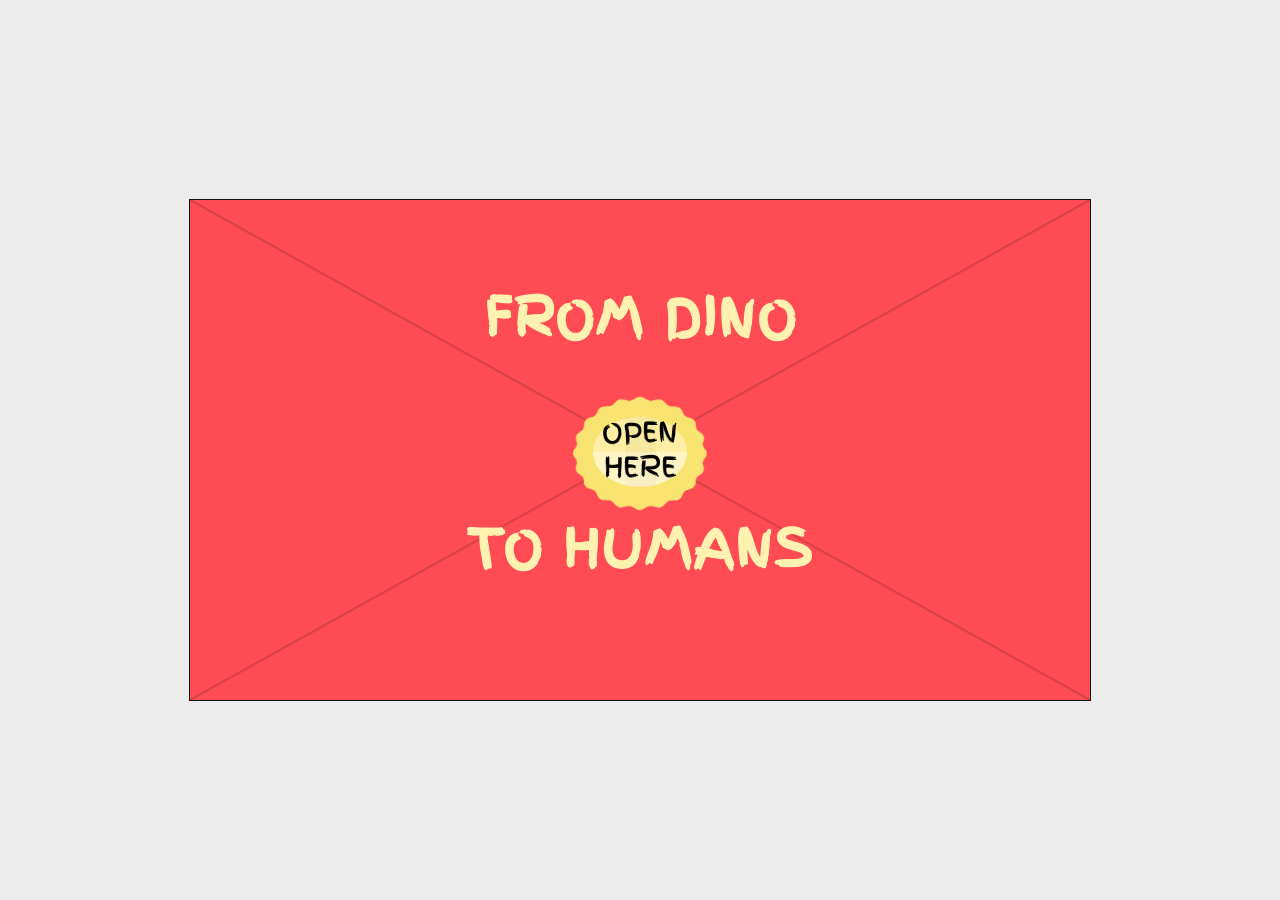
<file: index.html>
<!doctype html>
<html lang="de">

<head>
  <meta charset="UTF-8">
  <meta name="viewport" content="width=device-width, initial-scale=1.0">
  <meta http-equiv="refresh" content="0; url=brief_geschlossen.html">
  <title>Human Hater</title>
</head>

<body>
  <p>
    <a href="brief_geschlossen.html">Zur Website</a>
  </p>
</body>

</html>
</file>
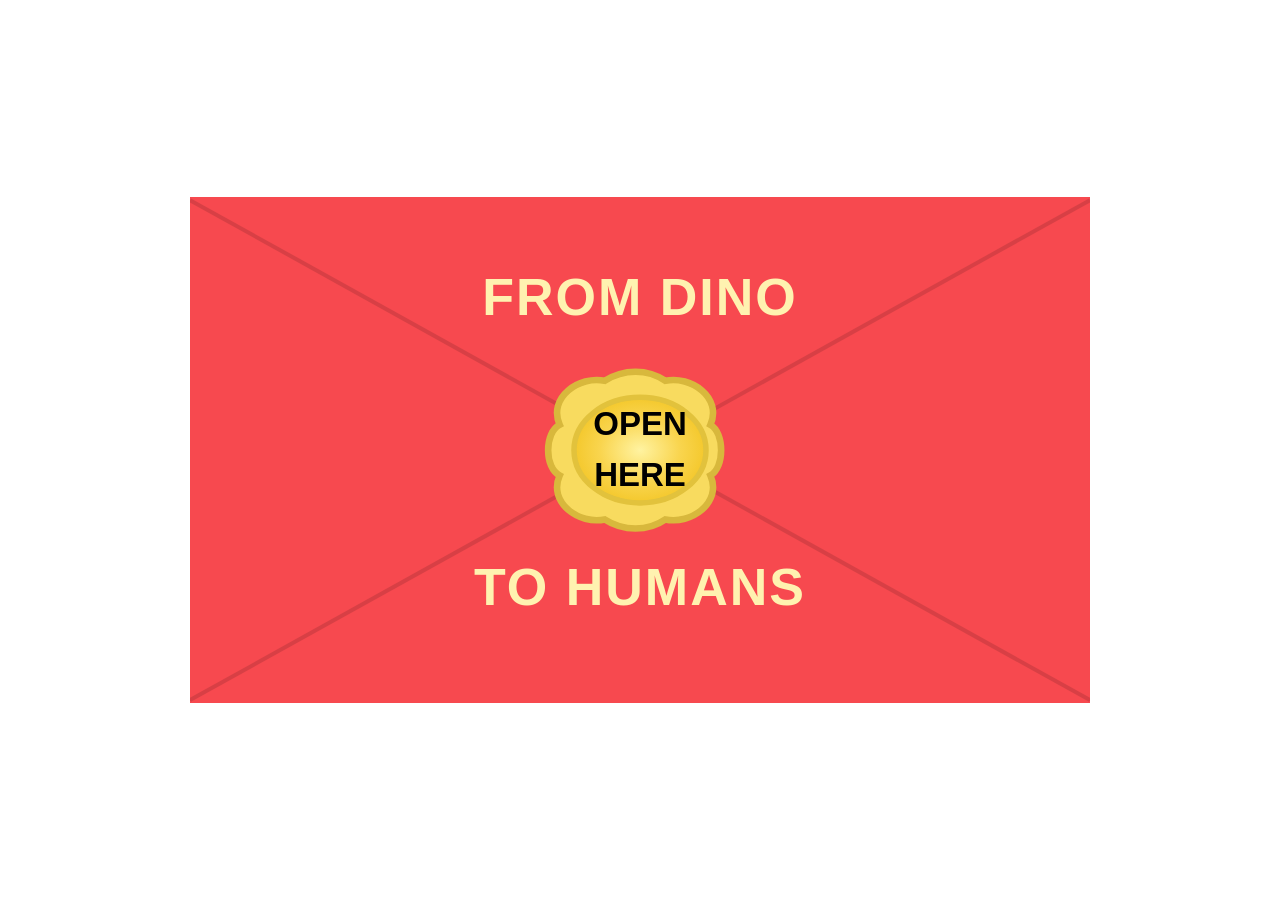
<file: Brief geschlossen.html>
<!doctype html>
<html lang="de">

<head>
  <meta charset="UTF-8" />
  <meta name="viewport" content="width=device-width, initial-scale=1.0" />
  <title>Brief vom Dino</title>
</head>

<body style="margin:0; min-height:100vh; display:flex; justify-content:center; align-items:center; background:#ffffff;">
  <div
    style="width:100%; max-width:900px; aspect-ratio:16/9; background:#f7494f; position:relative; display:flex; justify-content:center; align-items:center;">
    <svg viewBox="0 0 900 500" xmlns="http://www.w3.org/2000/svg" style="width:100%; height:100%; display:block;">
      <rect x="0" y="0" width="900" height="500" fill="#f7494f" />
      <line x1="0" y1="0" x2="900" y2="500" stroke="#000000" stroke-width="4" opacity="0.12" />
      <line x1="900" y1="0" x2="0" y2="500" stroke="#000000" stroke-width="4" opacity="0.12" />
      <text x="450" y="115" text-anchor="middle" fill="#fff2b0" font-family="Fingerpaint, sans-serif" font-size="52"
        font-weight="700" letter-spacing="2">FROM DINO
      </text>
      <text x="450" y="405" text-anchor="middle" fill="#fff2b0" font-family="Fingerpaint, sans-serif" font-size="52"
        font-weight="700" letter-spacing="2">TO HUMANS
      </text>
      <defs>
        <radialGradient id="waxGradient" cx="50%" cy="50%" r="50%">
          <stop offset="0%" stop-color="#fff3a1" />
          <stop offset="60%" stop-color="#f9d54f" />
          <stop offset="100%" stop-color="#f4c82c" />
        </radialGradient>
      </defs>
      <g transform="translate(450,250) scale(0.55)">
        <path
          d="M-146,-46 C-168,-96 -110,-136 -64,-126 C-30,-148 14,-148 46,-126 C 92,-136 150,-96 128,-46 C 154,-32 154,32 128,46 C 150,96 92,136 46,126 C 14,148 -30,148 -64,126 C -110,136 -168,96 -146,46 C -174,32 -174,-32 -146,-46 Z"
          fill="#f8db5f" stroke="#d8b83c" stroke-width="12" />
        <ellipse cx="0" cy="0" rx="120" ry="96" fill="url(#waxGradient)" stroke="#e2c23c" stroke-width="10" />
        <text x="0" y="-28" text-anchor="middle" fill="#000000" font-family="Fingerpaint, sans-serif" font-size="60"
          font-weight="700">OPEN</text>
        <text x="0" y="66" text-anchor="middle" fill="#000000" font-family="Fingerpaint, sans-serif" font-size="60"
          font-weight="700">HERE</text>
      </g>
    </svg>
  </div>
</body>

</html>
</file>
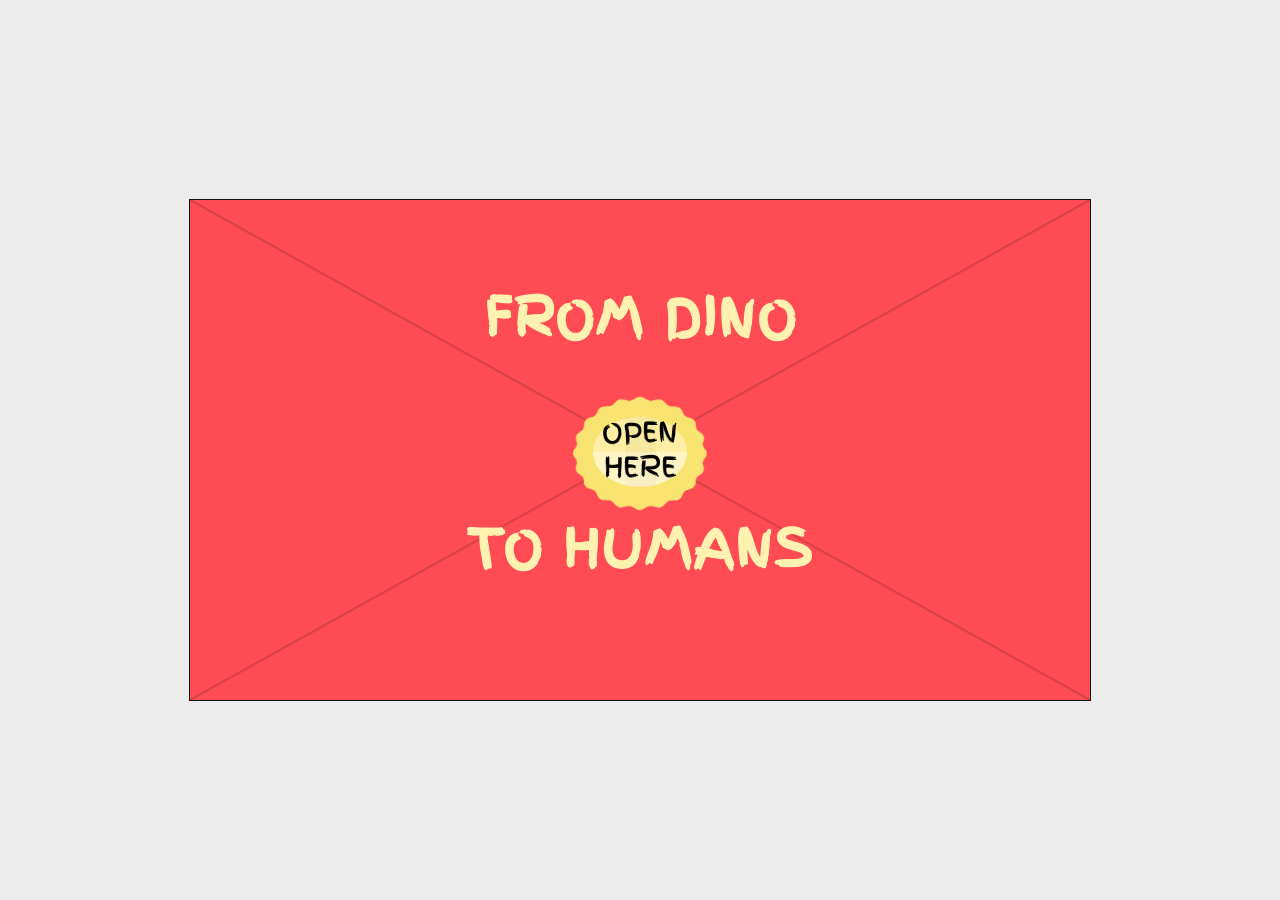
<file: brief_geschlossen.html>
<!doctype html>
<html lang="de">

<link rel="preconnect" href="https://fonts.googleapis.com">
<link rel="preconnect" href="https://fonts.gstatic.com" crossorigin>
<link href="https://fonts.googleapis.com/css2?family=Finger+Paint&display=swap" rel="stylesheet">


<link rel="preconnect" href="https://fonts.googleapis.com">
<link rel="preconnect" href="https://fonts.gstatic.com" crossorigin>
<link href="https://fonts.googleapis.com/css2?family=Joti+One&display=swap" rel="stylesheet">


<link rel="preconnect" href="https://fonts.googleapis.com">
<link rel="preconnect" href="https://fonts.gstatic.com" crossorigin>
<link href="https://fonts.googleapis.com/css2?family=Grape+Nuts&display=swap" rel="stylesheet">



<head>
  <meta charset="UTF-8" />
  <meta name="viewport" content="width=device-width, initial-scale=1.0" />
  <title>Brief vom Dino</title>
  <link rel="stylesheet" href="css/style.css">
</head>

<body>
  <main class="closed-page">
    <div class="closed-envelope">

      <h1 class="closed-from">FROM DINO</h1>

      <a href="brief_offen.html" class="wax-link">
        <img src="svgs/waxstempel.svg" alt="Open Here">
        <span class="wax-text">
          OPEN<br>
          HERE
        </span>
      </a>

      <h2 class="closed-to">TO HUMANS</h2>

    </div>
  </main>
</body>

</html>
</file>
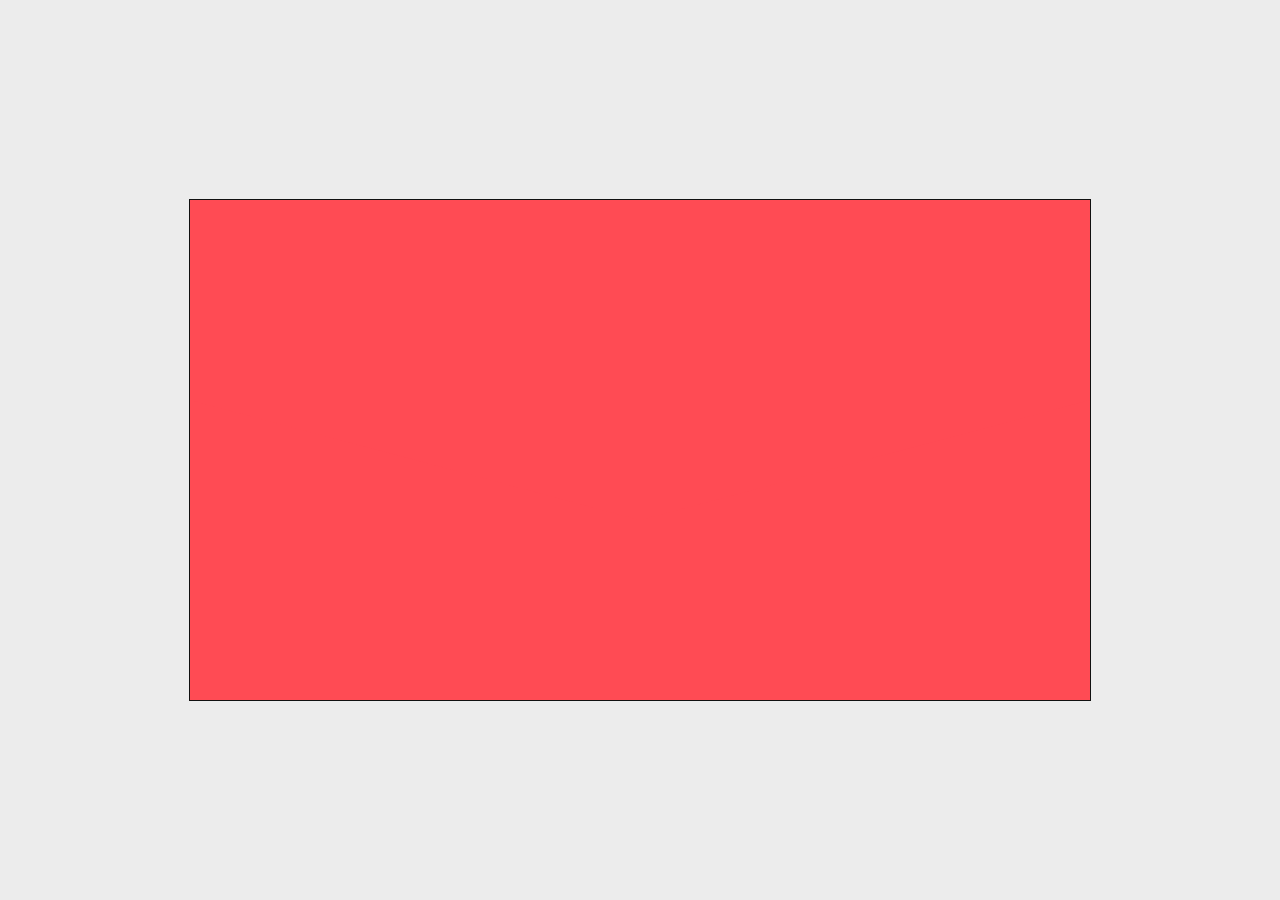
<file: brief_offen.html>
<!doctype html>
<html lang="de">

<link rel="preconnect" href="https://fonts.googleapis.com">
<link rel="preconnect" href="https://fonts.gstatic.com" crossorigin>
<link href="https://fonts.googleapis.com/css2?family=Finger+Paint&display=swap" rel="stylesheet">


<link rel="preconnect" href="https://fonts.googleapis.com">
<link rel="preconnect" href="https://fonts.gstatic.com" crossorigin>
<link href="https://fonts.googleapis.com/css2?family=Joti+One&display=swap" rel="stylesheet">


<link rel="preconnect" href="https://fonts.googleapis.com">
<link rel="preconnect" href="https://fonts.gstatic.com" crossorigin>
<link href="https://fonts.googleapis.com/css2?family=Grape+Nuts&display=swap" rel="stylesheet">



<head>
    <meta charset="UTF-8" />
    <meta name="viewport" content="width=device-width, initial-scale=1.0" />
    <title>Brief geöffnet</title>
    <link rel="stylesheet" href="css/style.css">
</head>

<script>
    setTimeout(() => {
        document.querySelector(".letter").classList.add("fly-out");
    }, 800);

    setTimeout(() => {
        window.location.href = "Brief.html";
    }, 1700);
</script>

<body>
    <main class="open-page">

        <div class="envelope">

            <div class="letter">
                <h1>IT'S YOUR FAULT</h1>

                <p>
                    Hello, my name is Dino and I am dead.<br>
                    Let me tell you who did.
                </p>
            </div>

            <div class="front-flap"></div>


        </div>

    </main>
</body>

</html>
</file>
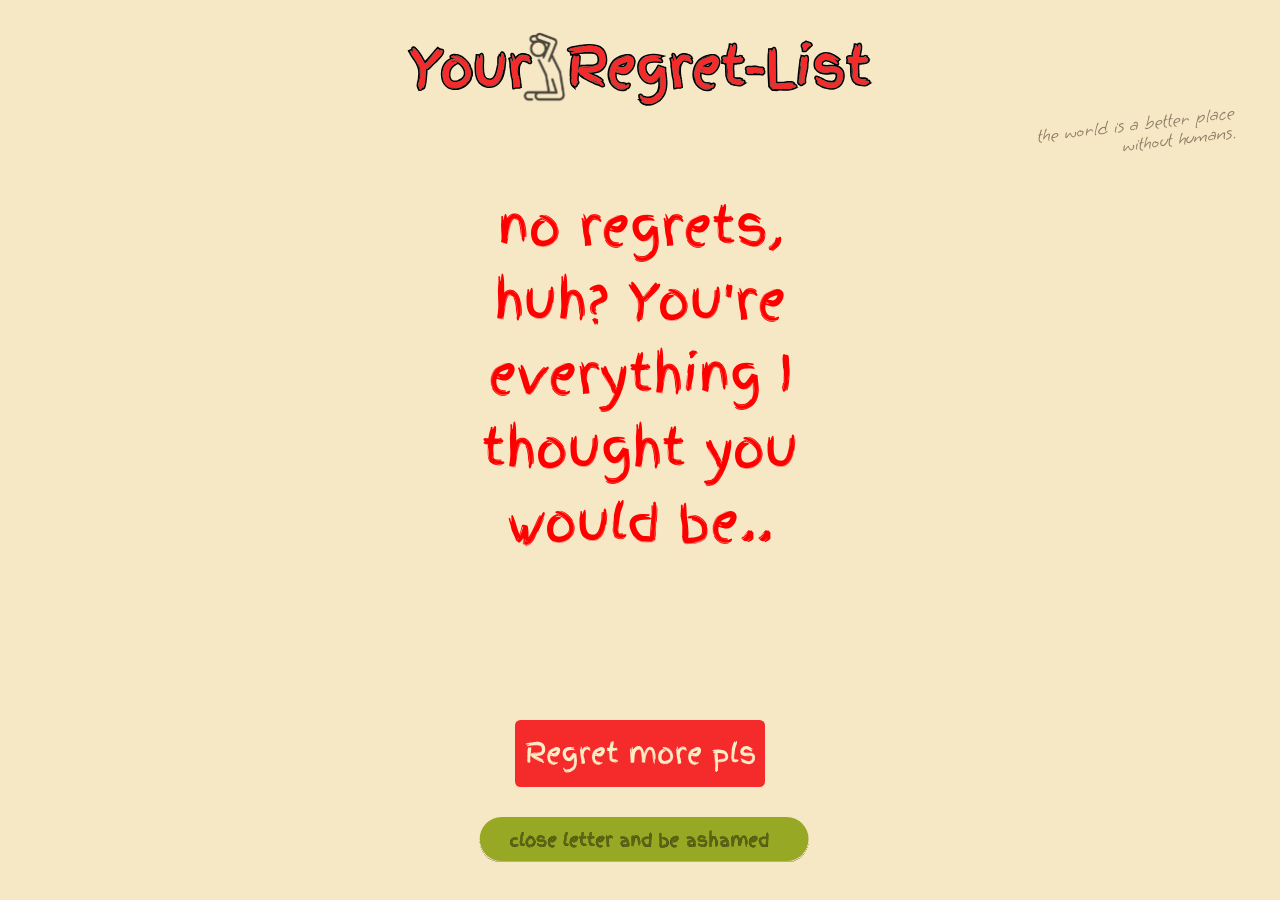
<file: regretlist.html>
<!doctype html>
<html lang="en">


<link rel="preconnect" href="https://fonts.googleapis.com">
<link rel="preconnect" href="https://fonts.gstatic.com" crossorigin>
<link href="https://fonts.googleapis.com/css2?family=Finger+Paint&display=swap" rel="stylesheet">


<link rel="preconnect" href="https://fonts.googleapis.com">
<link rel="preconnect" href="https://fonts.gstatic.com" crossorigin>
<link href="https://fonts.googleapis.com/css2?family=Joti+One&display=swap" rel="stylesheet">


<link rel="preconnect" href="https://fonts.googleapis.com">
<link rel="preconnect" href="https://fonts.gstatic.com" crossorigin>
<link href="https://fonts.googleapis.com/css2?family=Grape+Nuts&display=swap" rel="stylesheet">


<head>
  <meta charset="UTF-8" />
  <meta name="viewport" content="width=device-width, initial-scale=1.0" />
  <title>Your Regret List</title>
  <link rel="stylesheet" href="css/styleRegret.css" />
</head>

<body>
  <main>
    <a class="titel_regretlist" href="Brief.html">
  <img src="svgs/titel_regretlist.svg" alt="Regret more please">
  </a>
    <p class="background-note">the world is a better place<br>without humans.</p>
  </main>
  <div id="list"></div>

  <footer>
    <a class="footer-button regret-more" href="Brief.html">
      <img src="svgs/regretmorepls_button.svg" alt="Regret more please">
    </a>

    <a class="footer" href="brief_geschlossen.html">
      <img src="svgs/beashamedbutton.svg" alt="Close letter and be ashamed">
    </a>
  </footer>

  <script src="js/regretlist.js" type="module"></script>
</body>

</html>
</file>
<file: css/style.css>
/*Brief*/
body {
  margin: 0;
  background: #f7e8c5;
  overflow-x: hidden;
  font-family: Finger Paint;
}

.page {
  width: 100%;
  margin: 0;
}

.paper {
  position: relative;
  width: 100%;
  min-height: 2000px;
  background: #fff0c8;
  overflow: hidden;
  padding: 20px 20px 40px;
  box-sizing: border-box;
}

.top-meta {
  height: 0;
}

.note {
  position: absolute;
  top: 200px;
  left: 16px;
  margin: 0;
  color: #d96b6b;
  font-size: 25px;
  font-style: italic;
  transform: rotate(-20deg);
}

.humans {
  position: absolute;
  top: 15px;
  right: 55px;
  left: auto;
  color: #8c7b66;
  font-size: 16px;
  font-style: italic;
  transform: rotate(12deg);
}

h1 {
  text-align: center;
  margin: 10px 0 60px;
  color: #56691f;
  font-size: 50px;
  letter-spacing: 1px;
}

.body-text {
  text-align: center;
  margin: 0 auto;
  width: 100%;
  max-width: 700px;
  font-size: 25px;
  line-height: 1.35;
}

.hero {
  position: relative;
  height: 430px;
  margin-top: 70px;
}

.left-panel {
  position: absolute;
  left: 6%;
  top: 60px;
  width: 35%;
}

.right-panel {
  position: absolute;
  right: 8%;
  top: 100px;
  width: 42%;
}

.speech {
  position: absolute;
  width: 85%;
  max-width: 440px;
  min-width: 110px;
  left: 40%;
  top: -25%;
  z-index: 3;
}

.speech-bubble-img {
  width: 100%;
  display: block;
}

.speech-text {
  position: absolute;
  top: 24%;
  left: 22%;
  width: 55%;
  text-align: center;
  font-size: 25px;
  line-height: 1.2;
}

.teufel-icon {
  width: 35px;
  height: auto;
  vertical-align: middle;
}

.dino-wrap {
  position: absolute;
  top: 210px;
  left: 0;
  width: 55%;
  max-width: 280px;
  min-width: 110px;
}

.dino-wrap img {
  width: 100%;
  transform: scaleX(-1);
}

.screenshot {
  position: relative;
  width: 100%;
  height: 260px;
  border: 1px solid #56691f;
  background: white;
}

.screenshot-placeholder,
.screenshot-text {
  display: none;
}

.screenshot img:not(.kill-button):not(.regret-icon) {
  position: absolute;
  width: 28px;
  right: -2px;
  top: -32px;
}


.kill-button {
  position: absolute;
  width: auto;
  height: 46px;
  right: -2px;
  bottom: -56px;
  transition: transform 0.2s ease;
}

.kill-button:hover {
  content: url("../svgs/hover/hoverkillagainbutton.svg");
  transform: scale(1.05);
}

.evolution {
  display: block;
  width: 100%;
  margin: 160px auto 190px;
}

.heart-wrap {
  position: relative;
  width: 100%;
  max-width: 720px;
  margin: 0 auto;
}

.heart-wrap img {
  width: 100%;
  display: block;
}

#heartImage {
  width: 90%;
  margin: 0 auto;
}

.heart-wrap {
  position: relative;
  width: 100%;
  max-width: 900px;
  height: 637px;
  margin: 0 auto;
}

#heartAnimation {
  display: none;
  width: 150%;
  margin-left: -90px;
  margin-top: 0;
  transform: translateY(-80px);
  overflow: visible;
}

#heartAnimation svg {
  width: 100%;
  height: auto;
  overflow: visible;
}

.heart-text {
  position: absolute;
  top: 82px;
  left: 58px;
  color: #b20000;
  font-size: 25px;
  font-weight: bold;
}

.regret-icon {
  position: absolute;
  width: 42px;
  height: 56px;
  right: -2px;
  top: -59px;
  cursor: pointer;
  object-fit: contain;
}

.footer {
  position: relative;
  display: block;
  width: fit-content;
  margin: 20px auto 0;
}

.footer img {
  width: auto;
  height: 46px;
  transition: transform 0.2s ease;
}

.footer:hover img {
  content: url("../svgs/hover/hoverbeashamedbutton.svg");
  transform: scale(1.05);
}

.animal-frame {
  width: 100%;
  height: 100%;
  border: none;
  display: block;
}

.speech {
  position: absolute;
}

.speech-next {
  position: absolute;
  width: 7%;
  min-width: 18px;
  max-width: 28px;
  height: auto;
  right: 14%;
  bottom: 18%;
  cursor: pointer;
  z-index: 5;
}

/* Responsive Anpassungen */

@media (max-width: 600px) {
  .paper {
    min-height: auto;
    padding: 20px 20px 30px;
  }

  h1 {
    font-size: 38px;
    margin-top: 25px;
    margin-bottom: 50px;
  }

  .body-text {
    font-size: 14px;
    line-height: 1.5;
    padding: 0 20px;
  }

  .note {
    font-size: 10px;
  }

  .humans {
    font-size: 10px;
  }

  .hero {
    display: flex;
    flex-direction: column;
    align-items: center;
    height: auto;
    gap: 30px;
    margin-top: 40px;
  }

  .left-panel,
  .right-panel {
    position: relative;
    width: 100%;
    left: auto;
    right: auto;
    top: auto;
  }

  .left-panel {
    display: flex;
    flex-direction: column;
    align-items: center;
  }

  .speech {
    position: relative;
    width: 220px;
    left: 50px;
    top: auto;
    margin-bottom: -10px;
  }

  .speech-text {
    top: 30%;
    left: 22%;
    width: 56%;
    font-size: 12px;
  }

  .dino-wrap {
    position: relative;
    width: 170px;
    left: -100px;
    top: auto;
  }

  .right-panel {
    display: flex;
    justify-content: center;
  }

  .screenshot {
    width: 85%;
    height: 180px;
  }

  .kill-button {
    width: auto;
    height: 46px;
    bottom: -58px;
    right: 0;
  }

  .evolution {
    margin-top: 150px;
    margin-bottom: 150px;
  }

  .heart-wrap {
    max-width: 390px;
  }

.footer {
  position: relative;
  bottom: auto;
  left: auto;
  transform: none;
  margin-top: 100px;
  margin-bottom: 10px;
  text-align: center;
}

.heart-wrap {
  max-width: 430px;
  height: 310px;
  margin: 0 auto;
}

#heartAnimation {
  width: 150%;
margin-left: -15%;
margin-top: 0px;
transform: translateY(-40px);
}

.footer {
  position: relative;
  bottom: auto;
  left: auto;
  transform: none;
  margin: 0 auto 10px;
  text-align: center;
  display: block;
  width: fit-content;
}


.footer img {
  width: auto;
  height: 46px;
  max-width: 85%;
}
}
#list {
  min-height: 80vh;
  display: flex;
  justify-content: center; /* horizontal */
  align-items: center;     /* vertikal */
  text-align: center;
}

/* ---------- BRIEF OFFEN ---------- */

body {
  margin: 0;
  background: #ececec;
  min-height: 100vh;
  display: flex;
  justify-content: center;
  align-items: center;
}

.open-page {
  width: 100%;
  display: flex;
  justify-content: center;
}

.envelope {
  position: relative;

  width: 900px;
  height: 500px;

  background: #ff4b54;

  border: 1px solid #111;

  overflow: hidden;
} 


.letter {
  position: absolute;
  width: 720px;
  height: 260px;
  left: 50%;
  top: 70px;
  transform: translateX(-50%);
  background: #efe2b8;
  border: 1px solid #b89e58;
  z-index: 2;
  text-align: center;
  clip-path: none;
}


.front-flap {
  position: absolute;
  left: 0;
  right: 0;
  bottom: 0;
  height: 300px;
  background: #ff4b54;
  clip-path: polygon(0 0, 50% 40%, 100% 0, 100% 100%, 0 100%);
  z-index: 5;
}


.letter h1 {
  font-family: "Finger Paint", cursive;
  color: #5a6f1c;
  font-size: 58px;
  margin-top: 35px;
}

.letter p {
  font-family: "Finger Paint", cursive;
  font-size: 22px;
}


/* ---------- BRIEF GESCHLOSSEN ---------- */

.closed-page {
  margin: 0;
  background: #ececec;
  min-height: 100vh;
  display: flex;
  justify-content: center;
  align-items: center;
}

.closed-envelope {
  position: relative;
  width: 900px;
  height: 500px;
  background: #ff4b54;
  border: 1px solid #111;
  overflow: hidden;
}

.closed-envelope::before {
  content: "";
  position: absolute;
  inset: 0;
  background:
    linear-gradient(to bottom right, transparent 49.8%, rgba(0,0,0,0.18) 50%, transparent 50.2%),
    linear-gradient(to bottom left, transparent 49.8%, rgba(0,0,0,0.18) 50%, transparent 50.2%);
}

.closed-from,
.closed-to {
  position: absolute;
  left: 0;
  width: 100%;
  text-align: center;
  color: #fff2b0;
  font-family: "Finger Paint", cursive;
  font-size: 52px;
  letter-spacing: 2px;
  z-index: 2;
}

.closed-from {
  top: 70px;
}

.closed-to {
  bottom: 70px;
}

.wax-link {
  position: absolute;
  left: 50%;
  top: 50%;
  transform: translate(-50%, -50%);
  z-index: 3;
  cursor: pointer;
}

.wax-link img {
  width: 170px;
  display: block;
}

.wax-link {
  position: absolute;
  left: 50%;
  top: 50%;
  transform: translate(-50%, -50%);
  z-index: 3;
  cursor: pointer;
}

.wax-link img {
  width: 170px;
  display: block;
}

.wax-text {
  position: absolute;
  top: 50%;
  left: 50%;
  transform: translate(-50%, -50%);
  
  font-family: "Finger Paint", cursive;
  font-size: 28px;
  line-height: 1.25;
  color: black;
  text-align: center;
  pointer-events: none;
}

/* Mobile für offen und geschlossen */

/* ---------- RESPONSIVE: UMSCHLÄGE ---------- */

@media (max-width: 600px) {
  .closed-envelope,
  .envelope {
    width: 100vw;
    height: auto;
    aspect-ratio: 16 / 9;
  }

  .closed-from,
  .closed-to {
    font-size: 28px;
  }

  .closed-from {
    top: 35px;
  }

  .closed-to {
    bottom: 35px;
  }

  .wax-link img {
    width: 95px;
  }

  .wax-text {
    font-size: 16px;
  }

  .letter {
    width: 80%;
    height: 52%;
    top: 14%;
  }

  .letter h1 {
    font-size: 26px;
    margin-top: 18px;
  }

  .letter p {
    font-size: 10px;
  }

  .front-flap {
    height: 60%;
  }
}


/* next*/

.letter.fly-out {
  animation: flyOutLetter 0.6s ease-in forwards;
}

@keyframes flyOutLetter {
  0% {
    transform: translateX(-50%) translateY(0) scale(1);
    opacity: 1;
  }

  100% {
    transform: translateX(-50%) translateY(-520px) scale(1.15);
    opacity: 0;
  }
}
</file>
<file: css/styleRegret.css>
* {
    margin: 0;
    padding: 0;
    box-sizing: border-box;
}


body {
    font-family: Finger Paint;
    background-color: #f7e8c5;
    position: relative;
}

.regret-card {
  width: 320px;
  height: 480px;
  background-color: pink;
  border: 3px solid #ff0000;
  border-radius: 8px;
  padding: 20px;
  text-align: center;
  overflow: hidden;
}

.regret-card h2 { /* binomalName*/
  font-family: Joti One;
  font-size: 50px;
  line-height: 1.05;
  min-height: 2.1em;
  margin-bottom: 12px;
}

.regret-card p { /* location und lastRecord*/
  font-size: 16px;
  line-height: 1.4;
  margin-bottom: 8px;
}

h2 { /* regret list */
  text-align: center;
  -webkit-text-stroke: 0.5px;
  color: #596413;
}

.titel_regretlist {
  position: absolute;
  top: 30px;
  left: 50%;
  transform: translateX(-50%);
}
.titel_regretlist img {
  width: 650px;
}

.background-note {
  position: absolute;
  top: 115px;
  right: 44px;
  transform: rotate(-7deg);
  max-width: 45vw;
  color: #8c7b66;
  font-family: "Grape Nuts", cursive;
  font-size: 20px;
  line-height: 1;
  text-align: right;
  z-index: 0;
  pointer-events: none;
}

.skull-icon {
  width: 150px;
  display: block;
  margin: 0 auto 12px;
}

#list {
  min-height: 80vh;
  display: grid;
  grid-template-columns: repeat(auto-fit, minmax(300px, 320px));
  justify-content: center;
  align-items: start;
  gap: 24px;
  text-align: center;
  padding: 190px 40px 60px;
}

.animal-info-box {
  width: 100%;
  max-width: 260px;
  height: 220px;
  background-color: #f7e8c5;
  border: 3px solid #000000;
  border-radius: 8px;
  padding: 12px 12px;
  margin: 0 auto 10px;
  display: flex;
  flex-direction: column;
  text-align: center;
}

.animal-info-box p {
  margin-bottom: 8px;
}

.animal-info-box p:last-child {
  margin-bottom: 0;
}

.regret-card .binomial-name {
  font-family: "Joti One";
  font-size: 25px;
  margin-top: 4px;
}

.regret-card .location-text {
  font-size: 20px;
  justify-content: center;
}

.regret-card .location-text.location-small {
  font-size: 16px;
}

.location-text {
  display: flex;
  align-items: center;
  justify-content: center;
  gap: 6px;
  line-height: 1.2;
}

.location-icon {
  width:24px;
  height: auto;
  flex-shrink: 0;
}

.location-label {
  min-width: 0;
  max-width: calc(100% - 30px);
  overflow-wrap: anywhere;
}


.empty-regret-text { /* no regrets huh? */
  display: flex;
  justify-content: center;
  align-items: center;
  text-align: center;
  font-size: 50px;
  color: red;
  
  min-width: 350px;
  max-width: 1000px;
  margin: 0 auto;
}


footer {
  display: flex;
  flex-direction: column;
  align-items: center;
  gap: 24px;
  padding: 0 20px 30px;
}

.regret-more img {
  width: 250px;
  max-width: 85vw;
  transition: transform 0.2s ease;
}

.regret-more:hover img {
  content: url("../svgs/hover/hoverregretmorebutton.svg");
  transform: scale(1.05);
}


.footer {
  display: block;
}

.footer img {
  content: url("../svgs/beashamedbutton.svg");
  width: 340px;
  max-width: 85vw;
  transition: transform 0.2s ease;
}

.footer:hover img {
  content: url("../svgs/hover/hoverbeashamedbutton.svg");
  transform: scale(1.05);
}


@media (max-width: 700px) {
  .regret-card {
    width: min(320px, 90vw);
    height: auto;
    aspect-ratio: 320 / 480;
  }

  #list {
    grid-template-columns: minmax(0, 1fr);
    justify-items: center;
    padding: 190px 20px 60px;
  }
}
</file>
